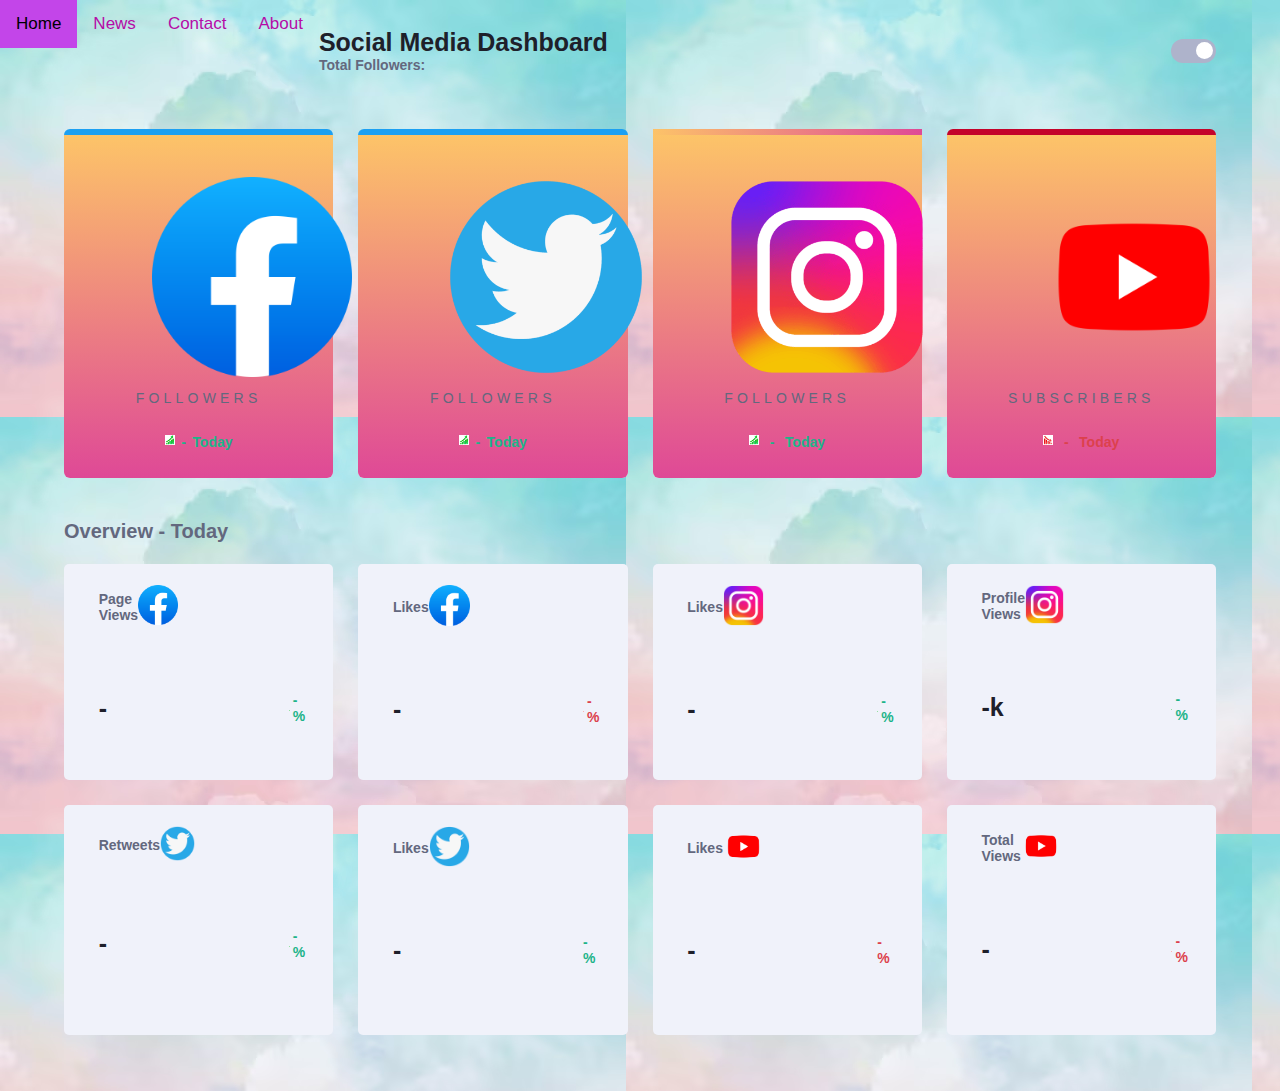
<file: index.html>
<!DOCTYPE html>
<html >
<head>
  
  <link rel="icon" type="" sizes="32x32" href="">
  
  <title>Social Media Dashboard</title>
  <link rel="stylesheet" href="project.css">

</head>
<script>
</script>

<body class="light">
  
  <div class="topnav">
    <a class="active" href="">Home</a>
    <a href="news page.html">News</a>
    <a href="">Contact</a>
    <a href="about page.html">About</a>
  </div>

  <div class="social-media">

  <div class="container">

    <div class="top-flex">

      <div class="title-flex title-1">
        <div class="title-heading">Social Media Dashboard</div>
        <div class="title-info">Total Followers:</div>
        <hr>
      </div>

      <div class="title-flex title-2">

        <div class="toggle-button">
          <label for="radio" class="label-radio">
            <input type="radio" name="radio" class="radio-btn" id="radio1">
            <input type="radio" name="radio" class="radio-btn" id="radio2" checked>
            <div class="ball"></div>
          </label>
        </div>

      </div> 

    </div> 

    <div class="profile-section">

      <div class="profile-card profile-one"> 

        <div class="profile-flex"> 
          <div class="profile-icon"><img src="Facebook.png.png" alt="icon-facebook"></div>
        </div>

        <div class="followers"></div>
        <div class="followers-heading">Followers</div>
        
        <div class="follow-flex">
          <div class="indicator"><img src="icon up.jpg.jpg" alt="icon-up"></div>
          <div class="indicator-value">-</div>
          <div class="today">Today</div>
        </div>

      </div>

      <div class="profile-card profile-two"> 

        <div class="profile-flex"> 
          <div class="profile-icon"><img src="Twitter .png.png" alt="icon-twitter"></div>
        </div>

        <div class="followers"></div>
        <div class="followers-heading">Followers</div>
        
        <div class="follow-flex">
          <div class="indicator"><img src="icon up.jpg.jpg" alt="icon-up"></div>
          <div class="indicator-value">-</div>
          <div class="today">Today</div>
        </div>

      </div>

      <div class="profile-card profile-three"> 

        <div class="profile-flex profile-3"> 
          <div class="profile-icon"><img src="Instagram.png.png" alt="icon-instagram"></div>
        </div>

        <div class="followers"></div>
        <div class="followers-heading">Followers</div>
        
        <div class="follow-flex follow-3">
          <div class="indicator"><img src="icon up.jpg.jpg" alt="icon-up"></div>
          <div class="indicator-value">-</div>
          <div class="today">Today</div>
        </div>

      </div>

      <div class="profile-card profile-four">

        <div class="profile-flex"> 
          <div class="profile-icon"><img src="youtube icon.png" alt="icon-youtube"></div>
          <div class="profile-name"></div>
        </div>

        <div class="followers"></div>
        <div class="followers-heading">Subscribers</div>
        
        <div class="follow-flex follow-4">
          <div class="indicator"><img src="icon down.png.jpg" alt="icon-down"></div>
          <div class="indicator-value indicator-red">-</div>
          <div class="today indicator-red">Today</div>
        </div>

      </div>

      

    </div> 

    <div class="overview-section">

      <div class="overview-heading">Overview - Today</div>

      <div class="page-section">

        <div class="page-card card-one"> 

          <div class="page-flex page-1">
            <div class="page-views">Page Views</div>
            <div class="page-icon"><img src="Facebook.png.png" alt="icon-facebook" height="25%" width="25%" ></div>
          </div>

          <div class="page-flex page-2">

            <div class="views">-</div>

            <div class="indicate-flex">
              <div class="page-indicator"><img src="icon up.jpg.jpg" alt="icon-up" height="25%" width="25%"></div>
              <div class="percent">-%</div>
            </div>

          </div>
        </div>


        <div class="page-card card-two"> 

          <div class="page-flex page-1">
            <div class="page-views">Likes</div>
            <div class="page-icon" width="10px"><img src="Facebook.png.png" alt="icon-facebook" height="25%" width="25%"></div>
          </div>

          <div class="page-flex page-2">

            <div class="views">-</div>

            <div class="indicate-flex">
              <div class="page-indicator"><img src="icon down.png.jpg" alt="icon-down" height="25%" width="25%"></div>
              <div class="percent percent-red">-%</div>
            </div>

          </div>

        </div>


        <div class="page-card card-three"> 

          <div class="page-flex page-1">
            <div class="page-views">Likes</div>
            <div class="page-icon" width="10px"><img src="Instagram.png.png" alt="icon-instagram" height="25%" width="25%"></div>
          </div>

          <div class="page-flex page-2">

            <div class="views">-</div>

            <div class="indicate-flex">
              <div class="page-indicator" width="5px"><img src="icon up.jpg.jpg" alt="icon-up" height="25%" width="25%"></div>
              <div class="percent">-%</div>
            </div>

          </div>

        </div>

    
        <div class="page-card card-four"> 

          <div class="page-flex page-1">
            <div class="page-views">Profile Views</div>
            <div class="page-icon" width="10px"><img src="Instagram.png.png" alt="icon-instagram" height="25%" width="25%"></div>
          </div>

          <div class="page-flex page-2">

            <div class="views">-k</div>

            <div class="indicate-flex">
              <div class="page-indicator" width="5px"><img src="icon up.jpg.jpg" alt="icon-up" height="25%" width="25%"></div>
              <div class="percent">-%</div>
            </div>

          </div>

        </div>


        <div class="page-card card-five"> 

          <div class="page-flex page-1">
            <div class="page-views">Retweets</div>
            <div class="page-icon" width="10px"><img src="Twitter .png.png" alt="icon-twitter" height="25%" width="25%"></div>
          </div>

          <div class="page-flex page-2">

            <div class="views">-</div>

            <div class="indicate-flex">
              <div class="page-indicator" width="5px"><img src="icon up.jpg.jpg" alt="icon-up" height="25%" width="25%"></div>
              <div class="percent">-%</div>
            </div>

          </div>

        </div>


        <div class="page-card card-six"> 

          <div class="page-flex page-1">
            <div class="page-views">Likes</div>
            <div class="page-icon" width="10px"><img src="Twitter .png.png" alt="icon-twitter" height="25%" width="25%"></div>
          </div>

          <div class="page-flex page-2">

            <div class="views">-</div>

            <div class="indicate-flex">
          
              <div class="percent"> -%</div>
            </div>

          </div>

        </div>

        <div class="page-card card-seven"> 

          <div class="page-flex page-1">
            <div class="page-views">Likes</div>
            <div class="page-icon" width="10px"><img src="youtube icon.png" alt="icon-youtube" height="25%" width="25%"></div>
          </div>

          <div class="page-flex page-2">

            <div class="views">-</div>

            <div class="indicate-flex">
              
              <div class="percent percent-red">-%</div>
            </div>

          </div>

        </div>


        <div class="page-card card-eight"> 

          <div class="page-flex page-1">
            <div class="page-views">Total Views</div>
            <div class="page-icon" width="10px"><img src="youtube icon.png" alt="icon-youtube" height="25%" width="25%"></div>
          </div>

          <div class="page-flex page-2">

            <div class="views">-</div>

            <div class="indicate-flex">
              <div class="page-indicator" width="5px"><img src="icon down.png.jpg" alt="icon-down" height="25%" width="25%"></div>
              <div class="percent percent-red">-%</div>
            </div>

          </div>
  
</body>
</html>
</file>
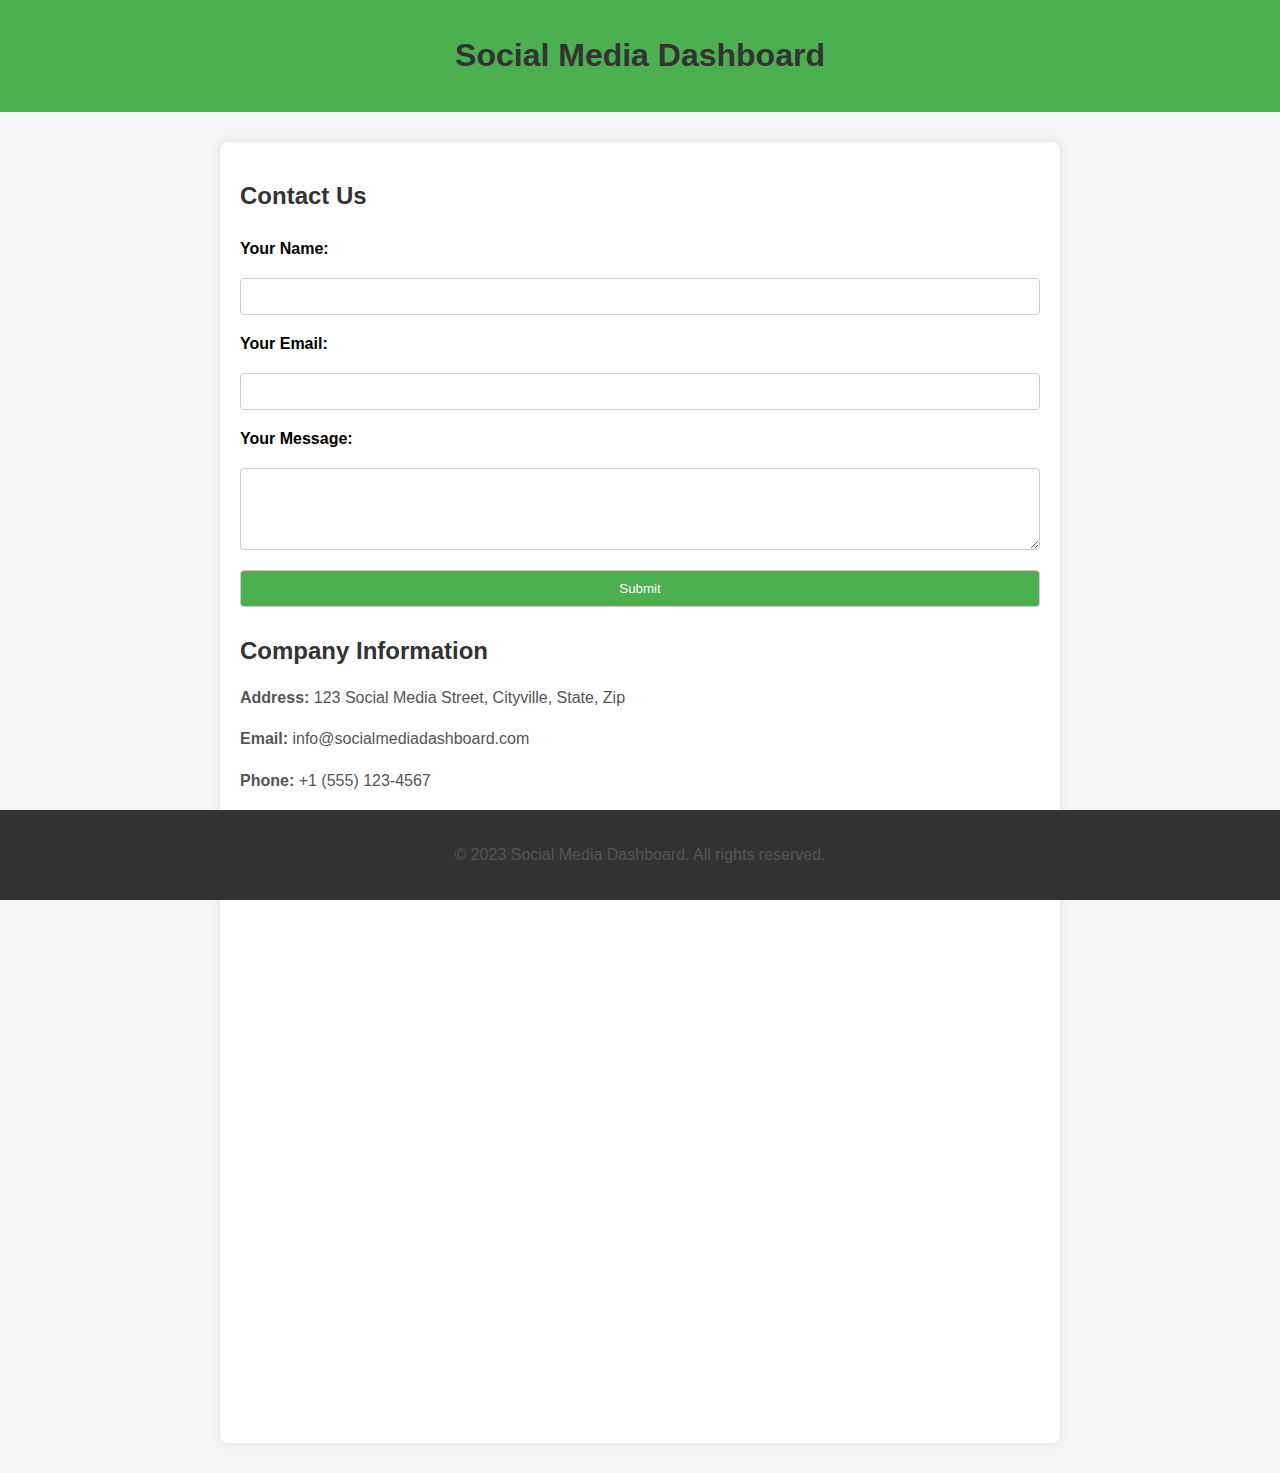
<file: contact us.html>
<!DOCTYPE html>
<html lang="en">
<head>
    <meta charset="UTF-8">
    <meta name="viewport" content="width=device-width, initial-scale=1.0">
    <title>Social Media Dashboard - Contact Us</title>
    <style>
        body {
            font-family: 'Segoe UI', Tahoma, Geneva, Verdana, sans-serif;
            margin: 0;
            padding: 0;
            background-color: #f5f5f5;
        }

        header {
            background-color: #4CAF50;
            color: #fff;
            text-align: center;
            padding: 1em 0;
        }

        section {
            max-width: 800px;
            margin: 30px auto;
            padding: 20px;
            background-color: #fff;
            border-radius: 8px;
            box-shadow: 0 0 10px rgba(0, 0, 0, 0.1);
        }

        h1, h2 {
            color: #333;
        }

        p {
            color: #555;
            line-height: 1.6;
        }

        .contact-form {
            margin-top: 30px;
        }

        form {
            display: grid;
            gap: 20px;
        }

        label {
            font-weight: bold;
        }

        input,
        textarea {
            width: 100%;
            padding: 10px;
            box-sizing: border-box;
            border: 1px solid #ccc;
            border-radius: 4px;
        }

        input[type="submit"] {
            background-color: #4CAF50;
            color: #fff;
            cursor: pointer;
        }

        .company-info {
            margin-top: 30px;
        }

        .map {
            margin-top: 30px;
            position: relative;
            overflow: hidden;
            padding-top: 75%; /* 4:3 Aspect Ratio */
        }

        .map iframe {
            position: absolute;
            top: 0;
            left: 0;
            width: 100%;
            height: 100%;
            border: 0;
        }

        footer {
            background-color: #333;
            color: #fff;
            text-align: center;
            padding: 1em 0;
            position: fixed;
            width: 100%;
            bottom: 0;
        }
    </style>
</head>
<body>

    <header>
        <h1>Social Media Dashboard</h1>
    </header>

    <section>
        <h2>Contact Us</h2>

        <div class="contact-form">
            <form action="#" method="post">
                <label for="name">Your Name:</label>
                <input type="text" id="name" name="name" required>

                <label for="email">Your Email:</label>
                <input type="email" id="email" name="email" required>

                <label for="message">Your Message:</label>
                <textarea id="message" name="message" rows="4" required></textarea>

                <input type="submit" value="Submit">
            </form>
        </div>

        <div class="company-info">
            <h2>Company Information</h2>
            <p><strong>Address:</strong> 123 Social Media Street, Cityville, State, Zip</p>
            <p><strong>Email:</strong> info@socialmediadashboard.com</p>
            <p><strong>Phone:</strong> +1 (555) 123-4567</p>
        </div>

        <div class="map">
            <iframe src="https://www.google.com/maps/embed?pb=!1m18!1m12!1m3!1d12345.678901234567!2d-74.005972!3d40.712776!2m3!1f0!2f0!3f0!3m2!1i1024!2i768!4f13.1!3m3!1m2!1s0x0%3A0x0!2zNDDCsDQ1JzEzLjYiTiA3NMKwMjEnMTkuOSJX!5e0!3m2!1sen!2sus!4v1559664345441!5m2!1sen!2sus" allowfullscreen></iframe>
        </div>
    </section>

    <footer>
        <p>&copy; 2023 Social Media Dashboard. All rights reserved.</p>
    </footer>

</body>
</html>
</file>
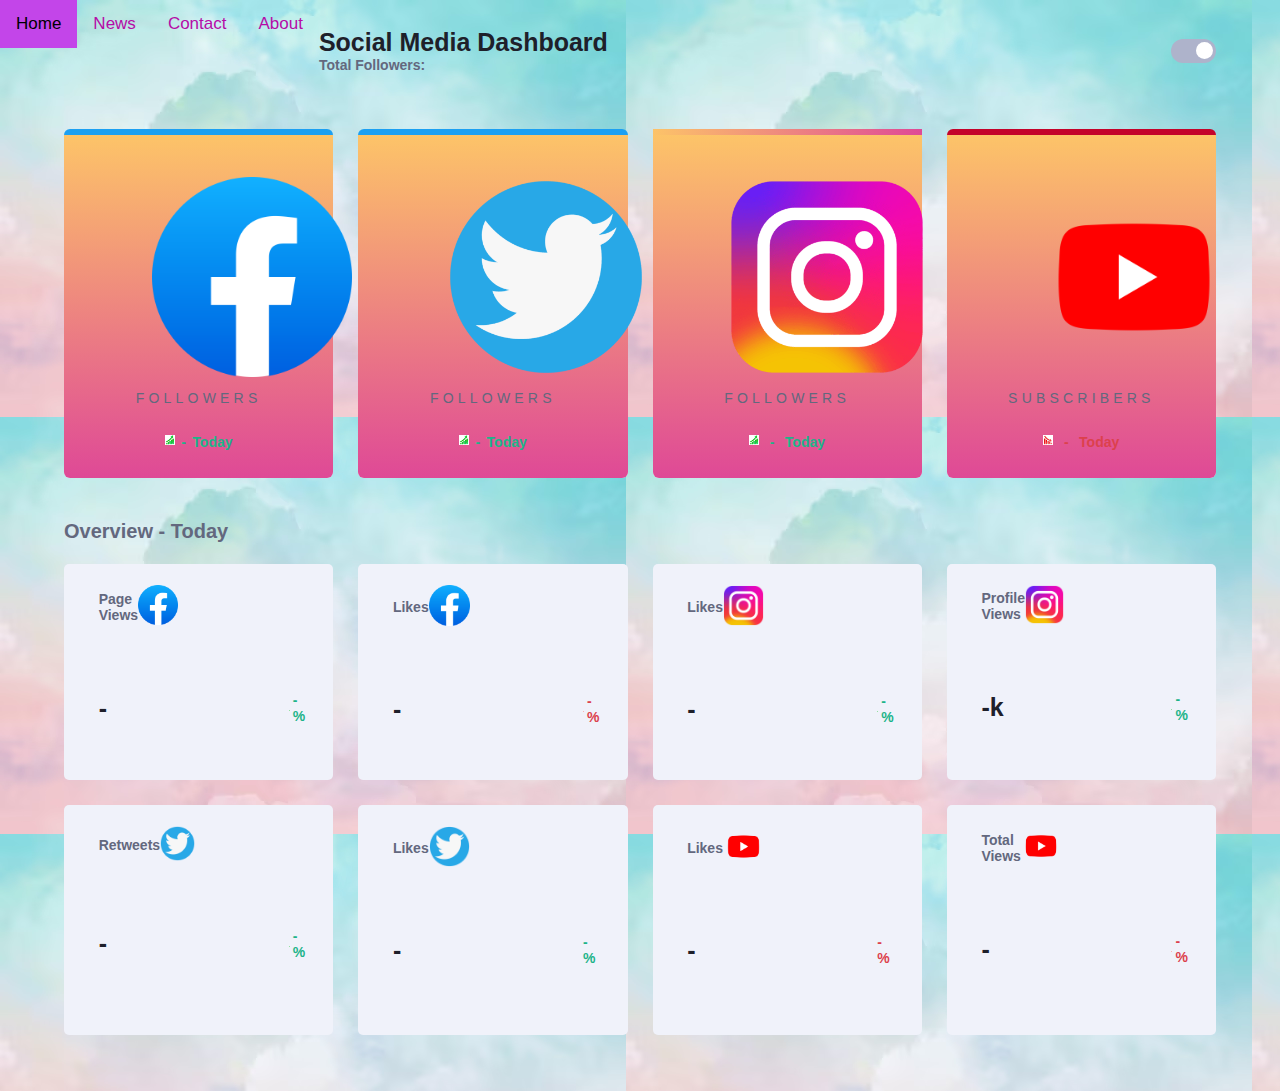
<file: fee project.html>
<!DOCTYPE html>
<html >
<head>
  
  <link rel="icon" type="" sizes="32x32" href="">
  
  <title>Social Media Dashboard</title>
  <link rel="stylesheet" href="project.css">

</head>
<script>
</script>

<body class="light">
  
  <div class="topnav">
    <a class="active" href="">Home</a>
    <a href="news page.html">News</a>
    <a href="">Contact</a>
    <a href="about page.html">About</a>
  </div>

  <div class="social-media">

  <div class="container">

    <div class="top-flex">

      <div class="title-flex title-1">
        <div class="title-heading">Social Media Dashboard</div>
        <div class="title-info">Total Followers:</div>
        <hr>
      </div>

      <div class="title-flex title-2">

        <div class="toggle-button">
          <label for="radio" class="label-radio">
            <input type="radio" name="radio" class="radio-btn" id="radio1">
            <input type="radio" name="radio" class="radio-btn" id="radio2" checked>
            <div class="ball"></div>
          </label>
        </div>

      </div> 

    </div> 

    <div class="profile-section">

      <div class="profile-card profile-one"> 

        <div class="profile-flex"> 
          <div class="profile-icon"><img src="Facebook.png.png" alt="icon-facebook"></div>
        </div>

        <div class="followers"></div>
        <div class="followers-heading">Followers</div>
        
        <div class="follow-flex">
          <div class="indicator"><img src="icon up.jpg.jpg" alt="icon-up"></div>
          <div class="indicator-value">-</div>
          <div class="today">Today</div>
        </div>

      </div>

      <div class="profile-card profile-two"> 

        <div class="profile-flex"> 
          <div class="profile-icon"><img src="Twitter .png.png" alt="icon-twitter"></div>
        </div>

        <div class="followers"></div>
        <div class="followers-heading">Followers</div>
        
        <div class="follow-flex">
          <div class="indicator"><img src="icon up.jpg.jpg" alt="icon-up"></div>
          <div class="indicator-value">-</div>
          <div class="today">Today</div>
        </div>

      </div>

      <div class="profile-card profile-three"> 

        <div class="profile-flex profile-3"> 
          <div class="profile-icon"><img src="Instagram.png.png" alt="icon-instagram"></div>
        </div>

        <div class="followers"></div>
        <div class="followers-heading">Followers</div>
        
        <div class="follow-flex follow-3">
          <div class="indicator"><img src="icon up.jpg.jpg" alt="icon-up"></div>
          <div class="indicator-value">-</div>
          <div class="today">Today</div>
        </div>

      </div>

      <div class="profile-card profile-four">

        <div class="profile-flex"> 
          <div class="profile-icon"><img src="youtube icon.png" alt="icon-youtube"></div>
          <div class="profile-name"></div>
        </div>

        <div class="followers"></div>
        <div class="followers-heading">Subscribers</div>
        
        <div class="follow-flex follow-4">
          <div class="indicator"><img src="icon down.png.jpg" alt="icon-down"></div>
          <div class="indicator-value indicator-red">-</div>
          <div class="today indicator-red">Today</div>
        </div>

      </div>

      

    </div> 

    <div class="overview-section">

      <div class="overview-heading">Overview - Today</div>

      <div class="page-section">

        <div class="page-card card-one"> 

          <div class="page-flex page-1">
            <div class="page-views">Page Views</div>
            <div class="page-icon"><img src="Facebook.png.png" alt="icon-facebook" height="25%" width="25%" ></div>
          </div>

          <div class="page-flex page-2">

            <div class="views">-</div>

            <div class="indicate-flex">
              <div class="page-indicator"><img src="icon up.jpg.jpg" alt="icon-up" height="25%" width="25%"></div>
              <div class="percent">-%</div>
            </div>

          </div>
        </div>


        <div class="page-card card-two"> 

          <div class="page-flex page-1">
            <div class="page-views">Likes</div>
            <div class="page-icon" width="10px"><img src="Facebook.png.png" alt="icon-facebook" height="25%" width="25%"></div>
          </div>

          <div class="page-flex page-2">

            <div class="views">-</div>

            <div class="indicate-flex">
              <div class="page-indicator"><img src="icon down.png.jpg" alt="icon-down" height="25%" width="25%"></div>
              <div class="percent percent-red">-%</div>
            </div>

          </div>

        </div>


        <div class="page-card card-three"> 

          <div class="page-flex page-1">
            <div class="page-views">Likes</div>
            <div class="page-icon" width="10px"><img src="Instagram.png.png" alt="icon-instagram" height="25%" width="25%"></div>
          </div>

          <div class="page-flex page-2">

            <div class="views">-</div>

            <div class="indicate-flex">
              <div class="page-indicator" width="5px"><img src="icon up.jpg.jpg" alt="icon-up" height="25%" width="25%"></div>
              <div class="percent">-%</div>
            </div>

          </div>

        </div>

    
        <div class="page-card card-four"> 

          <div class="page-flex page-1">
            <div class="page-views">Profile Views</div>
            <div class="page-icon" width="10px"><img src="Instagram.png.png" alt="icon-instagram" height="25%" width="25%"></div>
          </div>

          <div class="page-flex page-2">

            <div class="views">-k</div>

            <div class="indicate-flex">
              <div class="page-indicator" width="5px"><img src="icon up.jpg.jpg" alt="icon-up" height="25%" width="25%"></div>
              <div class="percent">-%</div>
            </div>

          </div>

        </div>


        <div class="page-card card-five"> 

          <div class="page-flex page-1">
            <div class="page-views">Retweets</div>
            <div class="page-icon" width="10px"><img src="Twitter .png.png" alt="icon-twitter" height="25%" width="25%"></div>
          </div>

          <div class="page-flex page-2">

            <div class="views">-</div>

            <div class="indicate-flex">
              <div class="page-indicator" width="5px"><img src="icon up.jpg.jpg" alt="icon-up" height="25%" width="25%"></div>
              <div class="percent">-%</div>
            </div>

          </div>

        </div>


        <div class="page-card card-six"> 

          <div class="page-flex page-1">
            <div class="page-views">Likes</div>
            <div class="page-icon" width="10px"><img src="Twitter .png.png" alt="icon-twitter" height="25%" width="25%"></div>
          </div>

          <div class="page-flex page-2">

            <div class="views">-</div>

            <div class="indicate-flex">
          
              <div class="percent"> -%</div>
            </div>

          </div>

        </div>

        <div class="page-card card-seven"> 

          <div class="page-flex page-1">
            <div class="page-views">Likes</div>
            <div class="page-icon" width="10px"><img src="youtube icon.png" alt="icon-youtube" height="25%" width="25%"></div>
          </div>

          <div class="page-flex page-2">

            <div class="views">-</div>

            <div class="indicate-flex">
              
              <div class="percent percent-red">-%</div>
            </div>

          </div>

        </div>


        <div class="page-card card-eight"> 

          <div class="page-flex page-1">
            <div class="page-views">Total Views</div>
            <div class="page-icon" width="10px"><img src="youtube icon.png" alt="icon-youtube" height="25%" width="25%"></div>
          </div>

          <div class="page-flex page-2">

            <div class="views">-</div>

            <div class="indicate-flex">
              <div class="page-indicator" width="5px"><img src="icon down.png.jpg" alt="icon-down" height="25%" width="25%"></div>
              <div class="percent percent-red">-%</div>
            </div>

          </div>
  
</body>
</html>
</file>
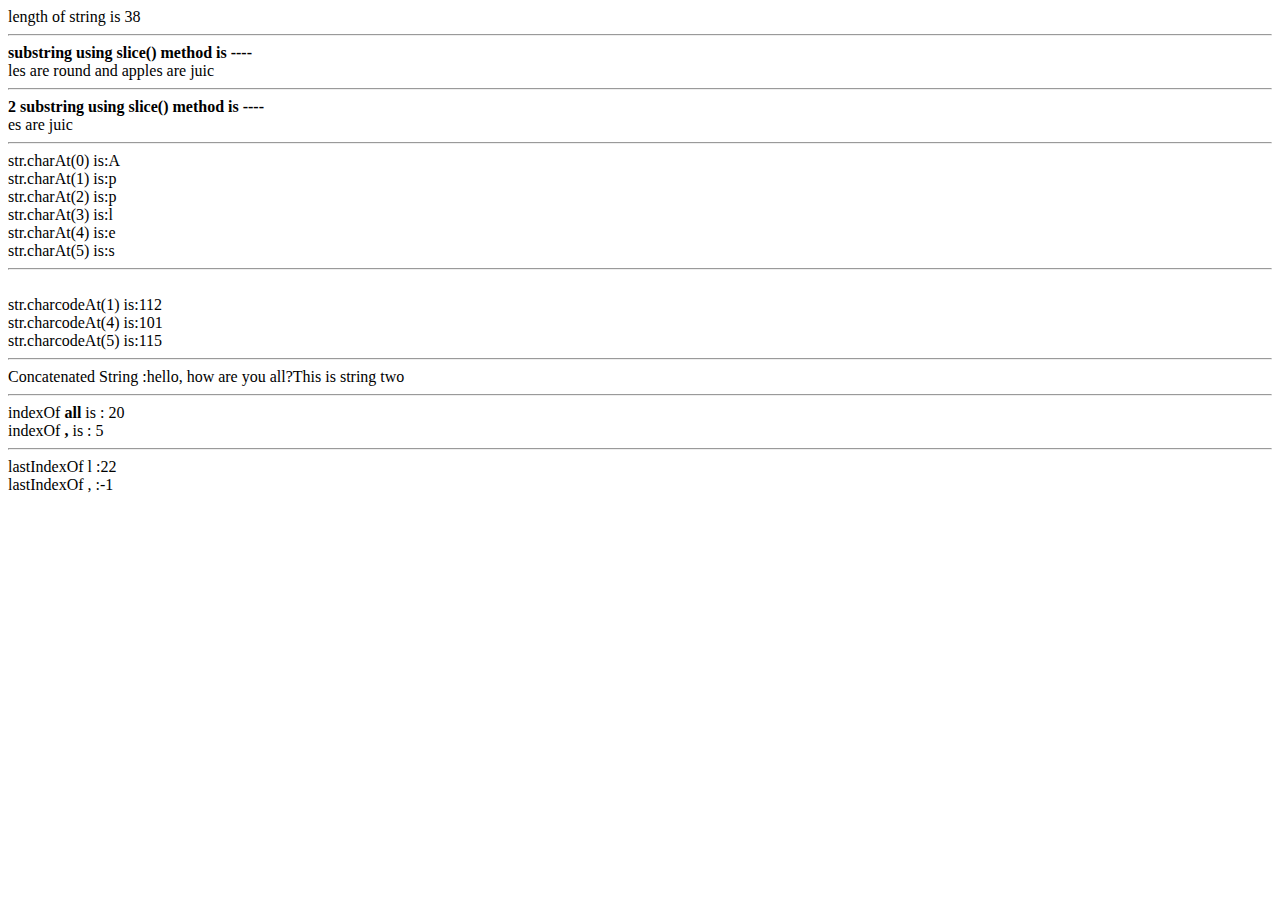
<file: javascript form.html>
<html>
   <head>
      <title>JavaScript String Methods </title>
   </head>
   
   <body>
   
      <script type = "text/javascript">
          
         var str = "Apples are round and apples are juicy.";
          
         var l= str.length;
          
         var sliced = str.slice(3, -2);
          var sliced1 = str.slice(-13, -2);
         document.write(" length of string is " +l);
         document.write("<hr/>");
         document.write( "<b> substring using slice() method is ----</b> "  + "<br/>" +  sliced );
          document.write("<hr/>");
             
          document.write( "<b> 2 substring using slice() method is ----</b> "  + "<br/>" +  sliced1 );
         
           document.write("<hr/>");
         document.writeln("str.charAt(0) is:" + str.charAt(0)); 
         document.writeln("<br/>str.charAt(1) is:" + str.charAt(1)); 
         document.writeln("<br/>str.charAt(2) is:" + str.charAt(2)); 
         document.writeln("<br/>str.charAt(3) is:" + str.charAt(3)); 
         document.writeln("<br/>str.charAt(4) is:" + str.charAt(4)); 
         document.writeln("<br/>str.charAt(5) is:" + str.charAt(5)); 
          
          document.write("<hr/>");
          
         document.writeln("<br/>str.charcodeAt(1) is:" + str.charCodeAt(1)); 
         document.writeln("<br/>str.charcodeAt(4) is:" + str.charCodeAt(4)); 
         document.writeln("<br/>str.charcodeAt(5) is:" + str.charCodeAt(5));
          
          
         var str1 = new String( "hello, how are you  all?" );
         var str2 = new String( "This is string two" );
          
         var str3 = str1.concat( str2 );      
          
              document.write("<hr/>");
         document.write("Concatenated String :" + str3);
          document.write("<hr/>");
          
           var index = str1.indexOf( "all" );
         document.write("indexOf <b>all</b>  is  :     " + index ); 
         
         document.write("<br />");
         var index = str1.indexOf( "," );
         document.write("indexOf <b> , </b> is :    " + index ); 
          
          document.write("<hr/>");
          
          var index = str1.lastIndexOf( "l" );
         document.write("lastIndexOf l    :" + index ); 
         
         document.write("<br />");   
          
         var index = str1.lastIndexOf( " , " );
         document.write("lastIndexOf ,      :" + index );
      </script>
      
   </body>
</html>
</file>
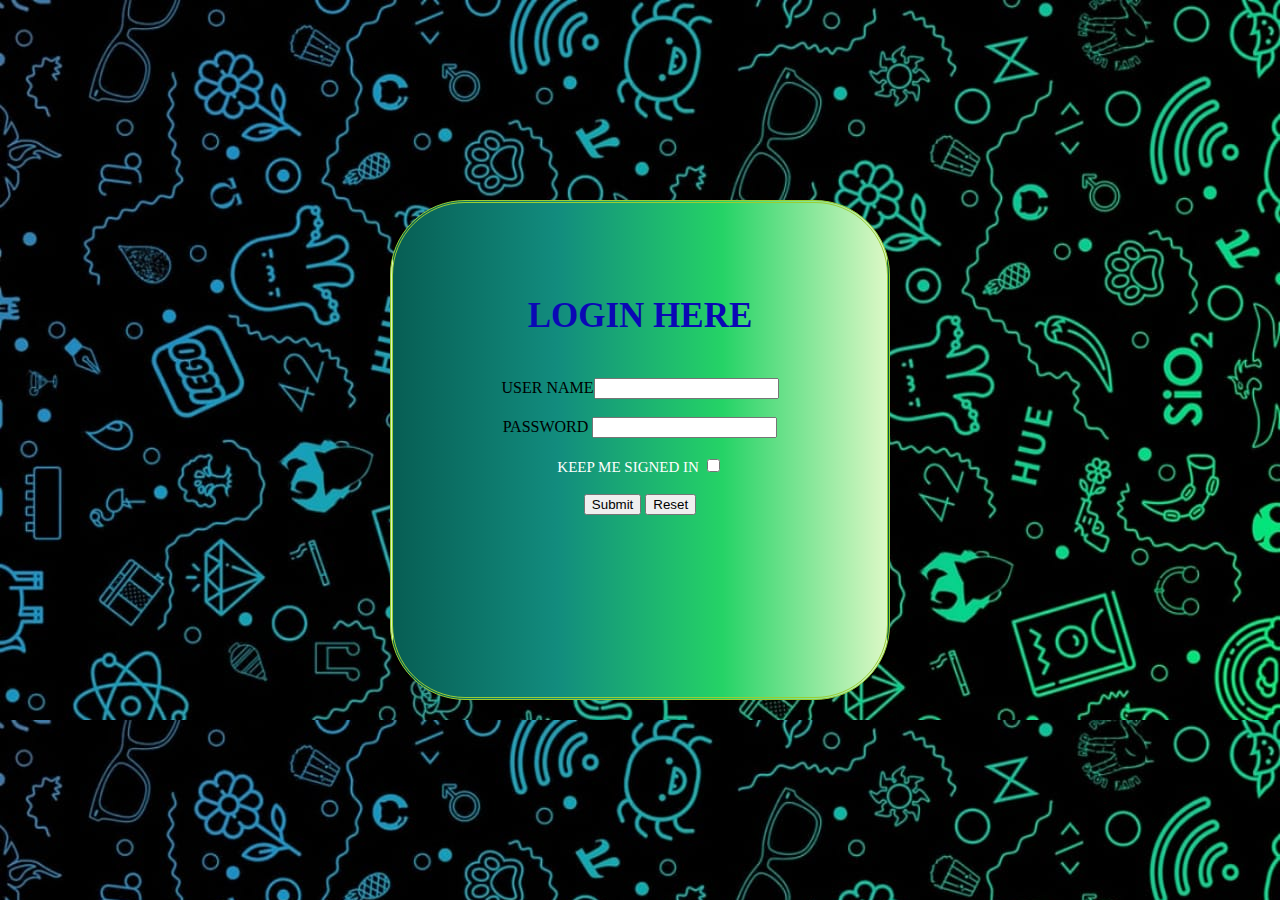
<file: login page final.html>
<html>
<head>
    <meta charset="UTF-8">
    <meta name="viewport" content="width=device-width, initial-scale=1.0">
    <meta http-equiv="X-UA-Compatible" content="ie=edge">

    <title>LOGIN PAGE</title>
    <style>
        
        .loginbox{
    width: 500px;
    height:500px;
    color:yellowgreen;
    background: transparent;
    background-image: linear-gradient(to right,#075e54,#128c7e,#25d366,#dcf8c6);
    top:50%;
    left:50%;
    position:absolute;
    transform:translate(-50%,-50%);
    box-sizing:border-box;
    padding:70px 30px;
    border-style:double;
    border-radius:15%;
}
h1{
    text-align:center;
    text-decoration: double;
    color: black;
    font-size:35px;
    color:rgb(11, 8, 181);
}
.login{
    color:black;
    font: 17px;
    text-align:center;
    font-family:'Times New Roman', Times, serif;

}
.submit{
    text-align:center;
}
.checkbox{
    color:white;
    font-size:15px;
    text-align:center;
}
body{background-image: url(321.jpg);
     background-position: linear-gradient((#075e54 25% #128c7e 25% 25d366 25% #dcf8c6 25%));
     transition: background-position 0.5s , color 0.5s;
}

        </style>
</head>
<script>
    function validateForm() {
    var usernameInput = document.getElementById("username").value;
    var passwordInput = document.getElementById("password").value;
    if (usernameInput == "T8" && passwordInput == "T8") {
      alert('login successfully')
      return true
    } 
      else {
     alert("Invalid username or password. Please try again.");
     return false
        }
        }
  </script>

<body>
    
    <form action="fee project.html" onsubmit="return validateForm()">
        <div class="loginbox">
            <h1>LOGIN HERE</h1>
            <br>
            <div class="login">
                USER NAME<input type="text" role="username" id="username"  required>

            </div>
            <br>
            <div class="login">
                PASSWORD <input type="password" id="password" role="password" required>
            </div> 
            <br>
            <div class="checkbox">
                KEEP ME SIGNED IN <input type="checkbox" role="checkbox">
            </div>
            <br>
            <div class="submit">
                <button type="submit" onsubmit="">Submit</button>
                <input type="reset" role="reset">
            </div>
        </div>
    </form>
</body>
</html>
</file>
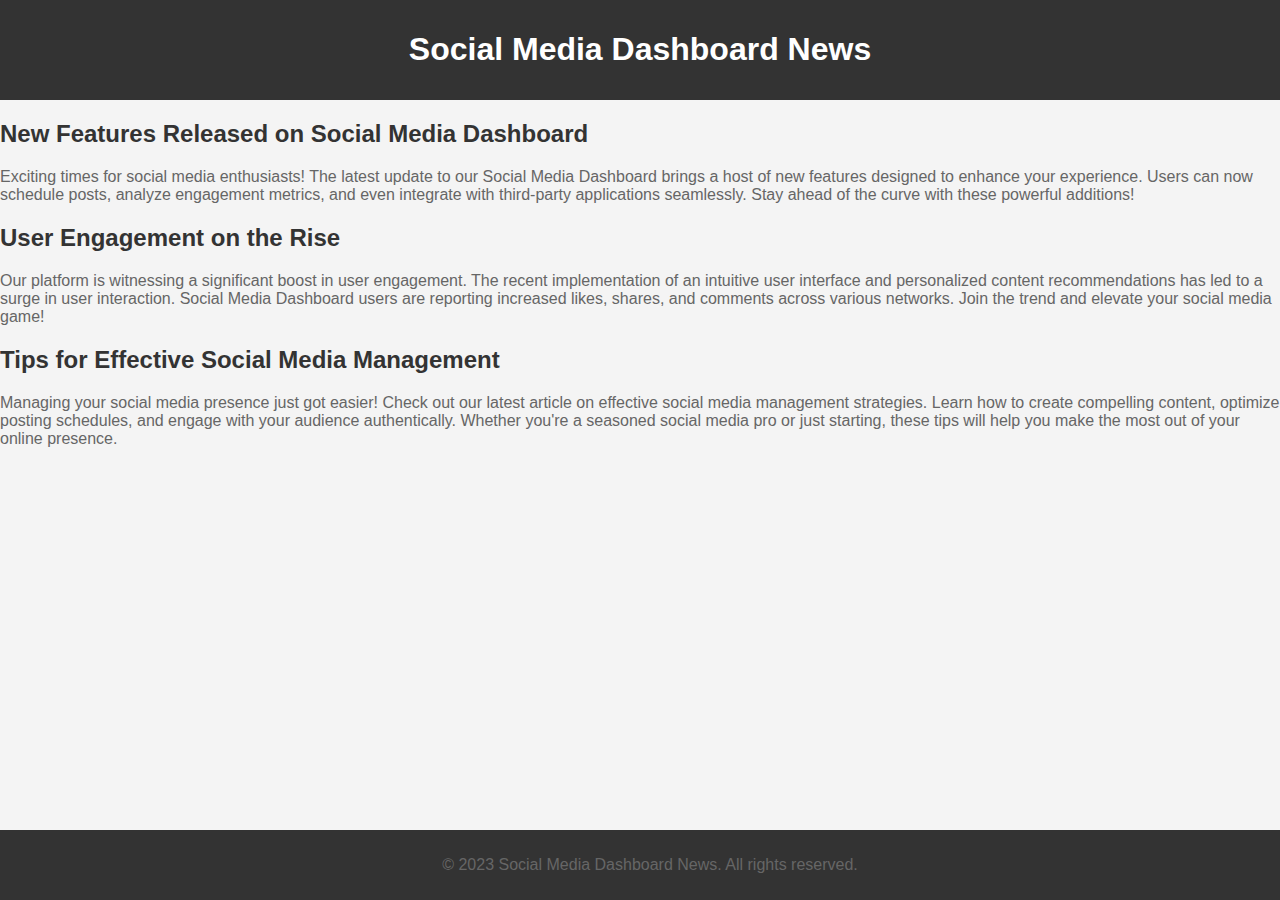
<file: news page.html>
<!DOCTYPE html>
<html lang="en">
<head>
    <meta charset="UTF-8">
    <meta name="viewport" content="width=device-width, initial-scale=1.0">
    <title>Social Media Dashboard News</title>
    <style>
        body {
            font-family: Arial, sans-serif;
            margin: 0;
            padding: 0;
            background-color: #f4f4f4;
        }

        header {
            background-color: #333;
            color: #fff;
            padding: 10px;
            text-align: center;
        }

        section {
            max-width: 800px;
            margin: 20px auto;
            background-color: #fff;
            padding: 20px;
            border-radius: 8px;
            box-shadow: 0 0 10px rgba(0, 0, 0, 0.1);
        }

        article {
            margin-bottom: 20px;
        }

        h2 {
            color: #333;
        }

        p {
            color: #666;
        }

        footer {
            background-color: #333;
            color: #fff;
            text-align: center;
            padding: 10px;
            position: fixed;
            bottom: 0;
            width: 100%;
        }
    </style>
</head>
<body>

    <header>
        <h1>Social Media Dashboard News</h1>
    </header>

    <article>
        <h2>New Features Released on Social Media Dashboard</h2>
        <p>Exciting times for social media enthusiasts! The latest update to our Social Media Dashboard brings a host of new features designed to enhance your experience. Users can now schedule posts, analyze engagement metrics, and even integrate with third-party applications seamlessly. Stay ahead of the curve with these powerful additions!</p>
    </article>

    <article>
        <h2>User Engagement on the Rise</h2>
        <p>Our platform is witnessing a significant boost in user engagement. The recent implementation of an intuitive user interface and personalized content recommendations has led to a surge in user interaction. Social Media Dashboard users are reporting increased likes, shares, and comments across various networks. Join the trend and elevate your social media game!</p>
    </article>

    <article>
        <h2>Tips for Effective Social Media Management</h2>
        <p>Managing your social media presence just got easier! Check out our latest article on effective social media management strategies. Learn how to create compelling content, optimize posting schedules, and engage with your audience authentically. Whether you're a seasoned social media pro or just starting, these tips will help you make the most out of your online presence.</p>
    </article>
</section>
<footer>
        <p>&copy; 2023 Social Media Dashboard News. All rights reserved.</p>
    </footer>

</body>
</html>
</file>
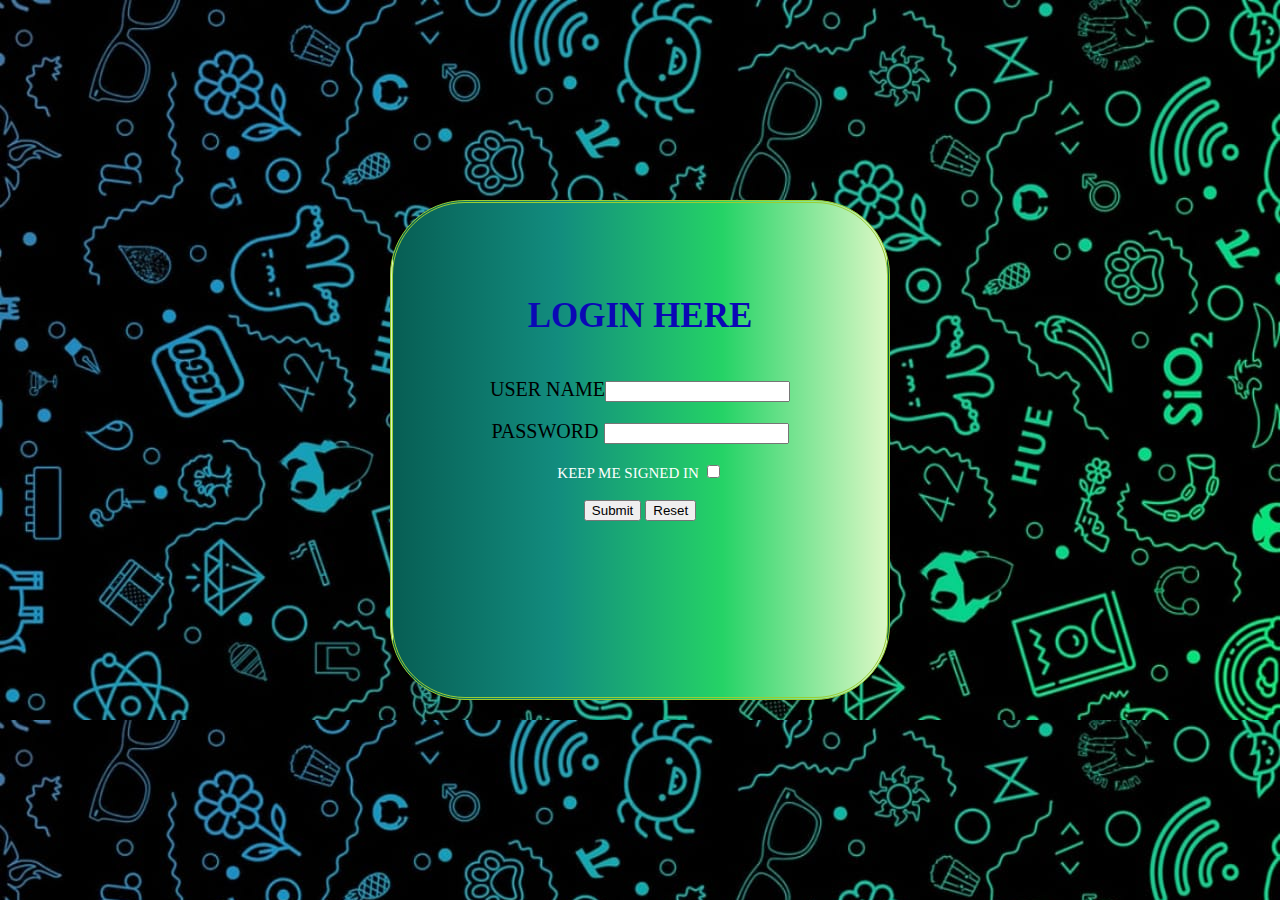
<file: project login page.html>
<html>
    <head>
        <title>LOGIN PAGE</title>
        <style>
        
        .loginbox{
    width: 500px;
    height:500px;
    color:yellowgreen;
    background: transparent;
    background-image: linear-gradient(to right,#075e54,#128c7e,#25d366,#dcf8c6);
    top:50%;
    left:50%;
    position:absolute;
    transform:translate(-50%,-50%);
    box-sizing:border-box;
    padding:70px 30px;
    border-style:double;
    border-radius:15%;
}
h1{
    text-align:center;
    text-decoration: double;
    color: black;
    font-size:35px;
    color:rgb(11, 8, 181);
}
.login{
    color:black;
    font-size:20px;
    text-align:center;
    font-family:'Times New Roman', Times, serif;

}
.submit{
    text-align:center;
}
.checkbox{
    color:white;
    font-size:15px;
    text-align:center;
}
body{background-image: url(321.jpg);
     background-position: linear-gradient((#075e54 25% #128c7e 25% 25d366 25% #dcf8c6 25%));
     transition: background-position 0.5s , color 0.5s;
}

        </style>
    </head>
    <body>
        <script>
            function validate(){
              var username=document.getElementryById("username").value
              var passsword=document.getElementryById("password").value
              if (username=="Preeti maam" && password=="T8")
              {
                  alert("Login successfull");
                  return false
              }
              else{
                  alert("username or password is incorrect")
              }
            }  
          </script><form action="fee project.html">
        <div class="loginbox">
    
        <h1>LOGIN HERE</h1>
        <br>
        <form action="fee project.html" onsubmit="validate">
        <div class="login">
            USER NAME<input type="text" role="username" required>
        </div>
        <br>
        <div class="login">
            PASSWORD <input type="password" role="password" required>
        </div> 
        <br>
        <div class="checkbox">
            KEEP ME SIGNED IN <input type="checkbox" role="checkbox">
        </div>
        <br>
        <div class="submit">
        <button type="submit" onsubmit="function validate()">Submit</button></a>
        <input type="reset" role="reset">
        
    </form>
        </div>                                                                      
    </body>
    </html>
</file>
<file: project.css>
*,*::before,*::after{
    box-sizing: border-box;
}

body{
    margin: 0;
    padding: 0;
    font-size: 14px;
    font-family: 'Inter', sans-serif;
   
}

/* ---light theme--- */

.light .profile-card{
    background-color: hsl(227, 47%, 96%);
}

.light .page-card{
    background-color: hsl(227, 47%, 96%);
}

.light .title-heading, .light .followers, .light .views{
    color: hsl(230, 17%, 14%);
}

.light .title-info, .light .dark-title, .light .profile-name, .light .followers-heading,
.light .overview-heading, .light .page-1{
    color: hsl(228, 12%, 44%);
}

.light .label-radio{
    background-color: hsl(230, 22%, 74%);
}

.light .ball{
    background-color: white;
}

.light .attribution{
    color: hsl(230, 17%, 14%);
}

.light .attribution a{
    color: hsl(228, 12%, 44%);
}
.social-media{
    padding-bottom: 1em;
    transition: background-color 0.3s linear;
}

.container{
    
    width: 90%;
    margin: auto;
    padding-top: 2em;
}

.title-heading{
    font-weight: 700;
    font-size: 25px;
    transition: color 0.3s linear;
}

.title-info{
    font-weight: 700;
    transition: color 0.3s linear;
}

.title-2{
    display: flex;
    justify-content: space-between;
    align-items: center;
}

.dark-title{
    font-weight: 700;
    transition: color 0.3s linear;
}

.toggle-button{
    
    display: inline-block;
    position: relative;
}

.ball{
    position: absolute;
    width: 17px;
    height: 17px;
    border-radius: 50%;
    left: 25px;
    top:3px;
    transition: transform 0.2s linear;
}

.label-radio{
    display: flex;
    align-items: center;
    position: relative;
    width: 45px;
    height: 24px;
    border-radius: 25px;
}

.label-radio .radio-btn{
    display: block;
    padding: 0;
    opacity: 0;
    margin: 0;
    width: 20px;
    height: 20px;
}

#radio1:checked ~ .ball{
    transform: translateX(-130%);
}

.profile-section{    /*idhar hai hover*/
    margin-top: 2em;
    background-color:  linear-gradient( hsl(37, 97%, 70%), hsl(329, 70%, 58%));
    transition: background-position 0.5s , color 0.5s;
    
    
}
.profile-section:hover{
    background-image: 0% 100%;
    background-color: #ddd;
}
   

.profile-card {
    
    padding-bottom: 2em;
    border-top: 6px solid hsl(208, 92%, 53%);
    border-radius: 6px;
    margin-top: 2em;
    background-image: linear-gradient(#ddd 50% #CD201F 50%);
    transition: background-position 0.5s , color 0.5s;
   
    
   
}
.profile-one{
    border-top: 6px solid hsl(203, 89%, 53%);
    border-style: solid;
    border-width: 6px;
    border-left:0;
    border-right:0;
    border-bottom: 0; 
     background-image:  linear-gradient( hsl(37, 97%, 70%), hsl(329, 70%, 58%));
    transition: background-position 0.5s , color 0.5s;
    
   }

.profile-two{
    border-top: 6px solid hsl(203, 89%, 53%);
    border-style: solid;
    border-width: 6px;
    border-left:0;
    border-right:0;
    border-bottom: 0; 
    background-image:  linear-gradient( hsl(37, 97%, 70%), hsl(329, 70%, 58%));
    transition: background-position 0.5s , color 0.5s;
   
}




.profile-three{
    border-style: solid;
    border-width: 6px;
    border-image: linear-gradient(to right, hsl(37, 97%, 70%), hsl(329, 70%, 58%)) 1;
    border-left:0;
    border-right:0;
    border-bottom: 0; 
    background-image:  linear-gradient( hsl(37, 97%, 70%), hsl(329, 70%, 58%));
    transition: background-position 0.5s , color 0.5s;
   
}
.profile-three :hover{
    background-position: 0% 100%;
    background-color: #fff;
}


.profile-four{
    border-top: 6px solid hsl(348, 97%, 39%);
    background-image:  linear-gradient( hsl(37, 97%, 70%), hsl(329, 70%, 58%));
}


.profile-flex{

    display: flex;
    justify-content: space-evenly;
    align-items: center;
    width: 30%;
    margin: auto;
    margin-top: 1em;
    padding-top: 2em;
}

.profile-3{
    width: 40%;
  
}

.profile-icon img{
    border-radius: 2px;
    width: 200px;
    background-size: 100% 200%;
    background-position: 0% 5%;
    
}

.profile-name{
    font-size: 12px;
    font-weight: 700;
    transition: color 0.3s linear;
}

.followers{
    font-size: 3.5em;
    font-weight: 700;
    text-align: center;
    margin-top: 10px;
    transition: color 0.3s linear;
}

.followers-heading{
    text-align: center;
    text-transform: uppercase;
    letter-spacing: .3em;
}

.follow-flex{
    
    display: flex;
    justify-content: space-evenly;
    align-items: center;
    width: 25%;
    margin: auto;
    margin-top: 2em;
    color:hsl(163, 72%, 41%);
    font-weight: 700;
}

.indicator img{
    width: 10px;
    margin-bottom: 2px;
}

.follow-3,.follow-4{
    width: 30%;
}

.indicator-red{
    color: hsl(356, 69%, 56%);
    transition: color 0.3s linear;
}

.overview-section{
    margin: 3em 0;
}

.overview-heading{
    font-size: 20px;
    font-weight: 700;
    transition: color 0.3s linear;
}

.page-card{
   
    
    padding: 1.5em 0;
    font-weight: 700;
    margin-top: 1em;
    border-radius: 5px;
    transition: background-color 0.3s linear;
}
.card-one{
    margin-top: 2em;
}

.page-1{
    display: flex;
    justify-content: space-between;
    align-items: center;
    width:200px;
    margin: auto;
}

.page-2{
    display: flex;
    justify-content: space-between;
    align-items: center;
    width: 200px;
    height: 100px;
    margin: auto;
    margin-top: 30px;
}

.views{
    font-size: 25px;
}

.indicate-flex{
    display: flex;
    align-items: center;
    width:10px;
    
}

.indicate-flex img{
    margin-bottom: 2px;
    margin-right: 4px;
}

.percent{
    color: hsl(163, 72%, 41%);
}

.percent-red{
    color: hsl(356, 69%, 56%);
}

.attribution{
    font-weight: 700;
    text-align: center;
    transition: color 0.3s linear;
}

.attribution a{
    text-decoration: none;
}




@media (min-width:700px){

    

    .top-flex{
        display: flex;
        justify-content: space-between;
    }

    hr{
        display: none;
    }

    .dark-title{
        margin-right: 15px;
    }

    .profile-section{
        display: grid;
        grid-template-columns: repeat(4, 1fr);
        gap: 25px;
    }

    .profile-flex{
        width: 35%;
    }

    .profile-3{
        width: 45%;
    }

    .follow-flex{
        width: 30%;
    }

    .follow-3,.follow-4{
        width: 36%;
    }

    .page-section{
        display: grid;
        grid-template-columns: repeat(4,1fr);
        grid-template-rows: repeat(2,1fr);
        gap: 25px;
        margin-top: .5em;
    }

   

    .card-one{
        margin-top: 1em;
    }

    .card-five, .card-six, .card-seven, .card-eight{
        margin-top: 0;
    } 
}
body{background-image: url(12.avif);
}

.topnav a {
  float: left;
  color: #b50ca7;
  text-align: center;
  padding: 14px 16px;
  text-decoration: none;
  font-size: 17px;
}


.topnav a:hover {
  background-color: #c345e9;
  color: black;
}


.topnav {
  background-color: #1708f5;
}
</file>
